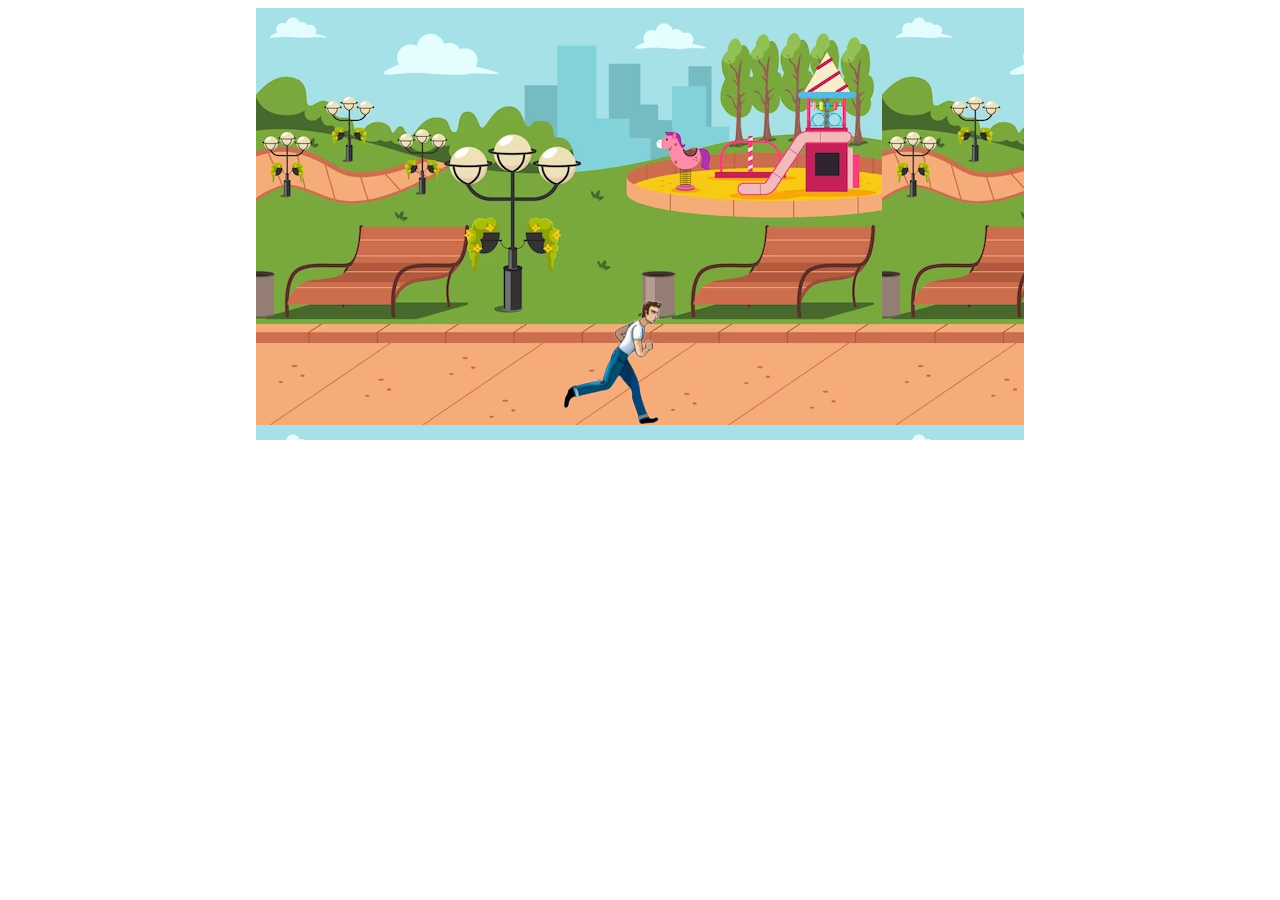
<file: maquetacion/1animacion/index.html>
<!DOCTYPE html>
<html lang="es">
<head>
    <meta charset="UTF-8">
    <meta name="viewport" content="width=device-width, initial-scale=1.0">
    <title>Persona corriendo en el parque</title>
    <style>
       .personaje
       {
        height: 170px;
        width: 118px;
        background: url(Captura\ de\ pantalla\ \(3\).png);
        margin: 0 auto;
        animation: correr 2s steps(8) infinite;
        position: absolute;
        left: 40%;
        bottom: 15px;

        
       }

       .fondo
       {
        height: 432px;
        width: 768px;
        margin: 0 auto;
        position: relative;
        background: url(city.png);
        animation: animar 2s linear infinite;
       }

       @keyframes correr 
       {
        0%{
            background-position: 0px;
        }

        100%
        {
            background-position: -928px;
        }
       }

       @keyframes animar
       {
        0% {
            background-position: 0px;
        }
        100%{
            background-position: -800px;
        }
       }
    </style>
</head>
<body>

<div class="fondo">
    <div class="personaje"></div>
</div>

</body>
</html>
</html>
</file>
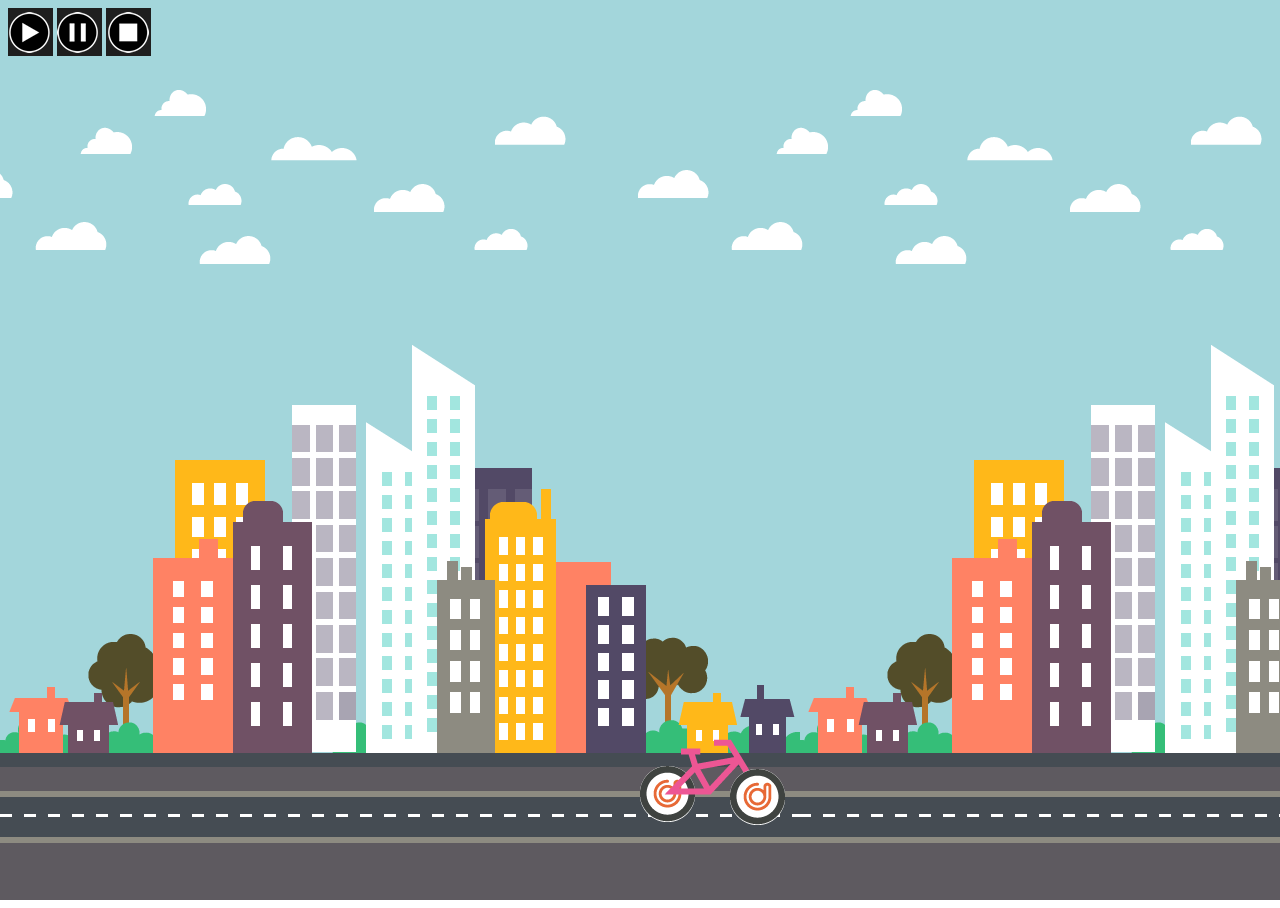
<file: maquetacion/2animacion/index.html>
<!DOCTYPE html>
<html>
<head>
	<meta charset="utf-8">
	<title>Animación</title>
	<link rel="stylesheet" type="text/css" href="style.css">
</head>
<body>
	<input type="radio" id="play" name="control">
	<label class="button btn1" for="play"></label>

	<input type="radio" id="pause" name="control">
	<label class="button btn2" for="pause"></label>

	<input type="radio" id="stop" name="control">
	<label class="button btn3" for="stop"></label>

	<div class="fondo"></div>
	<div class="sol"></div>
	<div class="nubes"></div>
	<div class="ciudad"></div>
	<div class="bici">
		<div class="llanta llan1"></div>
		<div class="marco"></div>
		<div class="llanta llan2"></div>
	</div>
</body>
</html>
</file>
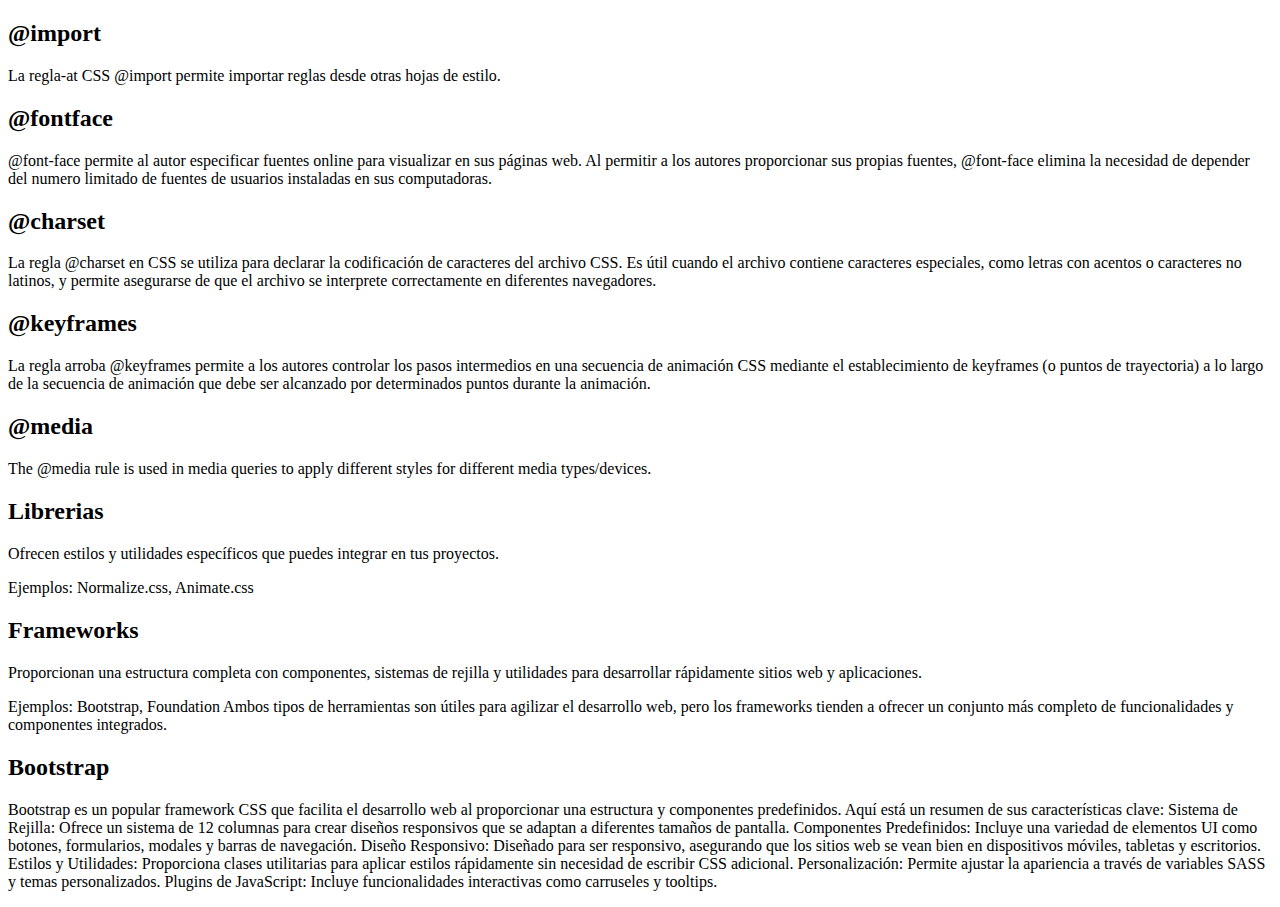
<file: maquetacion/CONSULTA/index.html>
<!DOCTYPE html>
<html lang="en">
<head>
    <meta charset="UTF-8">
    <meta name="viewport" content="width=device-width, initial-scale=1.0">
    <title>Consulta</title>
</head>
<body>

   
    <h2>@import</h2>
    <p>La regla-at CSS @import permite importar reglas desde otras hojas de estilo. </p>
    <h2>@fontface</h2>
    <p>@font-face permite al autor especificar fuentes online para visualizar en sus páginas web. Al permitir a los autores proporcionar sus propias fuentes, @font-face elimina la necesidad de depender del numero limitado de fuentes de usuarios instaladas en sus computadoras.</p>
    <h2>@charset</h2>
    <p>La regla @charset en CSS se utiliza para declarar la codificación de caracteres del archivo CSS. Es útil cuando el archivo contiene caracteres especiales, como letras con acentos o caracteres no latinos, y permite asegurarse de que el archivo se interprete correctamente en diferentes navegadores.</p>
    <h2>@keyframes</h2>
    <p>La regla arroba @keyframes permite a los autores controlar los pasos intermedios en una secuencia de animación CSS mediante el establecimiento de keyframes (o puntos de trayectoria) a lo largo de la secuencia de animación que debe ser alcanzado por determinados puntos durante la animación.</p>
    <h2>@media</h2>
    <p>The @media rule is used in media queries to apply different styles for different media types/devices.</p>

    <h2>Librerias</h2>
    <p>Ofrecen estilos y utilidades específicos que puedes integrar en tus proyectos.</p>
    <p> Ejemplos: Normalize.css, Animate.css</p>
    <h2>Frameworks</h2>
    <p>Proporcionan una estructura completa con componentes, sistemas de rejilla y utilidades para desarrollar rápidamente sitios web y aplicaciones.</p>
    <p>Ejemplos: Bootstrap, Foundation
    Ambos tipos de herramientas son útiles para agilizar el desarrollo web, pero los frameworks tienden a ofrecer un conjunto más completo de funcionalidades y componentes integrados.</p>
   
    <h2>Bootstrap</h2>
    <p>Bootstrap es un popular framework CSS que facilita el desarrollo web al proporcionar una estructura y componentes predefinidos. Aquí está un resumen de sus características clave:

        Sistema de Rejilla: Ofrece un sistema de 12 columnas para crear diseños responsivos que se adaptan a diferentes tamaños de pantalla.
        Componentes Predefinidos: Incluye una variedad de elementos UI como botones, formularios, modales y barras de navegación.
        Diseño Responsivo: Diseñado para ser responsivo, asegurando que los sitios web se vean bien en dispositivos móviles, tabletas y escritorios.
        Estilos y Utilidades: Proporciona clases utilitarias para aplicar estilos rápidamente sin necesidad de escribir CSS adicional.
        Personalización: Permite ajustar la apariencia a través de variables SASS y temas personalizados.
        Plugins de JavaScript: Incluye funcionalidades interactivas como carruseles y tooltips.</p>

        
        
       
</body>
</html>
</file>
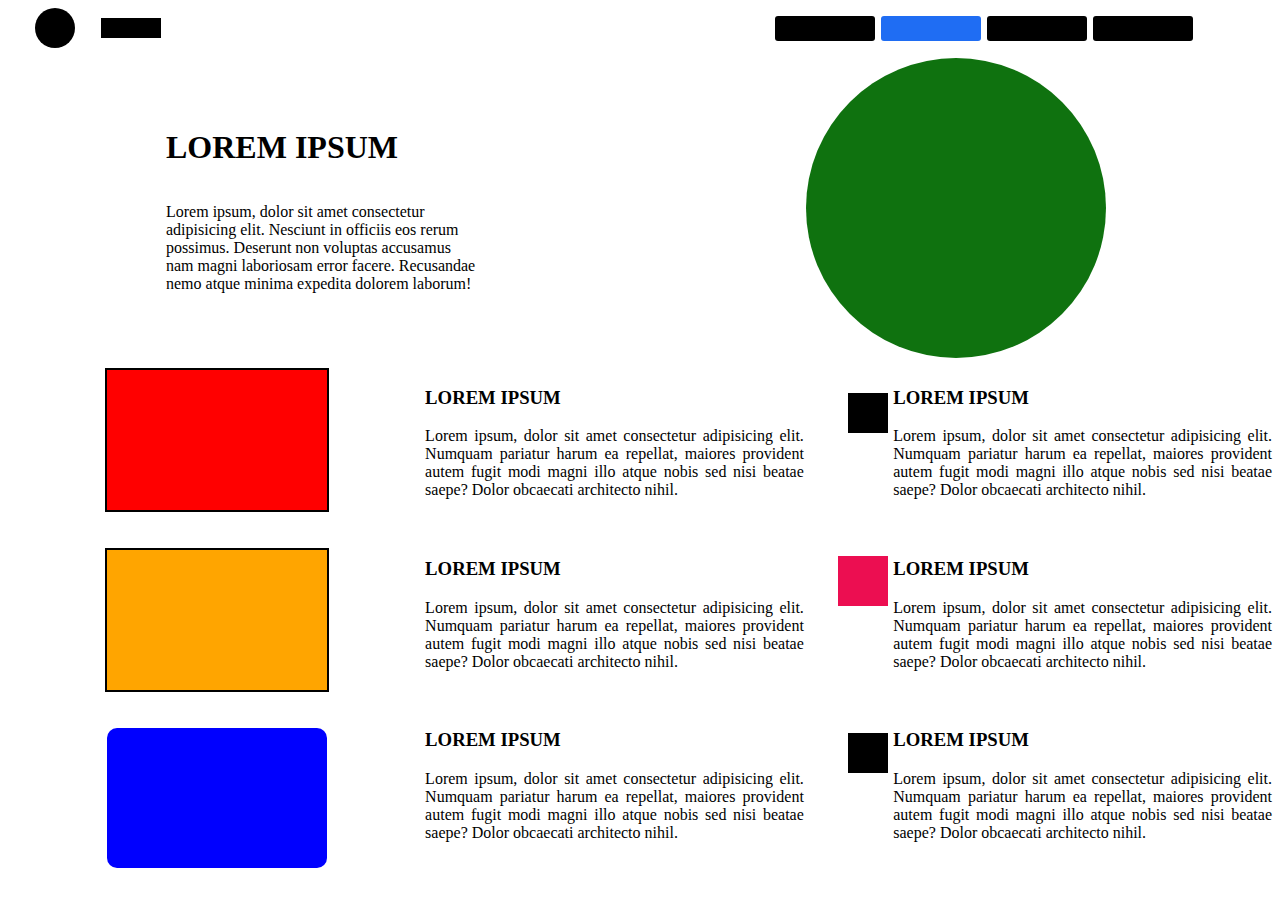
<file: maquetacion/maqueta/index.html>
<!DOCTYPE html>
<html lang="en">
<head>
    <meta charset="UTF-8">
    <meta name="viewport" content="width=device-width, initial-scale=1.0">
    <title>Maqueta 2</title>
    <link rel="stylesheet" href="style.css">
</head>
<body>
    <header>
        <nav class="barra_navegacion">
            <div class="caja_1">
                <div class="icono"></div>
                <div id="texto_barra"></div>
            </div>
    
            <div class="caja_2">
                <div></div>
                <div></div>
                <div></div>
                <div></div>
            </div>
        </nav>
    </header>

    <div class="rectangulo_body">
        <div class="box_izq">
            <div>
                <h1>LOREM IPSUM</h1>
            </div>
            <div>
                <p>Lorem ipsum, dolor sit amet consectetur adipisicing elit. Nesciunt in officiis eos rerum possimus. Deserunt non voluptas accusamus nam magni laboriosam error facere. Recusandae nemo atque minima expedita dolorem laborum!</p>
            </div>
        </div>
        <div class="box_img">
            <div></div>
        </div>
    </div>

    <div class="container_box">
        <div class="aside_left">
            <div class="box_red"></div>
            <div class="box_orange"></div>
            <div class="box_blue"></div>
        </div>
    
        <div class="aside_right">
            <div class="box_aside_1">
                <div>
                    <h3>LOREM IPSUM</h3>
                    <p>Lorem ipsum, dolor sit amet consectetur adipisicing elit. Numquam pariatur harum ea repellat, maiores provident autem fugit modi magni illo atque nobis sed nisi beatae saepe? Dolor obcaecati architecto nihil.</p>
                </div>
    
                <div>
                    <h3>LOREM IPSUM</h3>
                    <p>Lorem ipsum, dolor sit amet consectetur adipisicing elit. Numquam pariatur harum ea repellat, maiores provident autem fugit modi magni illo atque nobis sed nisi beatae saepe? Dolor obcaecati architecto nihil.</p>
                </div>
    
                <div>
                    <h3>LOREM IPSUM</h3>
                    <p>Lorem ipsum, dolor sit amet consectetur adipisicing elit. Numquam pariatur harum ea repellat, maiores provident autem fugit modi magni illo atque nobis sed nisi beatae saepe? Dolor obcaecati architecto nihil.</p>
                </div>
    
            </div>
    
    
            <div class="box_aside_2">
                <div></div>
                <div></div>
                <div></div>
            </div>
    
    
            <div class="box_aside_3">
                <div>
                    <h3>LOREM IPSUM</h3>
                    <p>Lorem ipsum, dolor sit amet consectetur adipisicing elit. Numquam pariatur harum ea repellat, maiores provident autem fugit modi magni illo atque nobis sed nisi beatae saepe? Dolor obcaecati architecto nihil.</p>
                </div>
    
                <div>
                    <h3>LOREM IPSUM</h3>
                    <p>Lorem ipsum, dolor sit amet consectetur adipisicing elit. Numquam pariatur harum ea repellat, maiores provident autem fugit modi magni illo atque nobis sed nisi beatae saepe? Dolor obcaecati architecto nihil.</p>
                </div>
    
                <div>
                    <h3>LOREM IPSUM</h3>
                    <p>Lorem ipsum, dolor sit amet consectetur adipisicing elit. Numquam pariatur harum ea repellat, maiores provident autem fugit modi magni illo atque nobis sed nisi beatae saepe? Dolor obcaecati architecto nihil.</p>
                </div>
            </div>
    
    
        </div>
    </div>
    
    
    
    
</body>
</html>
</file>
<file: maquetacion/2animacion/style.css>
html,body{
	overflow: hidden;
	height: 100%;
	width: 100%;
}
.fondo{
	position: absolute;
	top: 0px;
	left: 0px;
	background: #A3D6DB;
	width: 100%;
	height: 100%;
	animation-name: fondo;
	animation-duration: 20s;
	animation-iteration-count: infinite;

}
.sol{ 
	background: #FFA500;
	width: 100px;
	height: 100px;
	position: absolute;
	left: -110px;
	top: 30%;
	border-radius: 100px;
	box-shadow: 0px 0px 0px 10px rgba(255,140,0,0.5);
	animation-name: sol;
	animation-duration: 20s;
	animation-iteration-count:infinite;
}

.nubes{
	background-image: url(images/fondo1.png);
	background-repeat: repeat-x;
	position: absolute; 
	top: 10%;
	left: 0px;
	width: 100%;
	height: 174px;	
	animation-name: nubes;
	animation-duration: 10s;
	animation-timing-function: linear;
	animation-iteration-count: infinite;

}

.ciudad{
	background-image: url(images/ciudad.png);
	background-repeat: repeat-x;
	background-position: 0px 100%;
	position: absolute; 
	top: 10%;
	left: 0px;
	width: 100%;
	height: 90%;	
	animation-name: ciudad;
	animation-duration: 30s;
	animation-timing-function: linear;
	animation-iteration-count: infinite;
}

.bici{ 
	width: 145px; 
	height: 80px;
	position: absolute;
	bottom: 9%;
	left: 50%;
	text-align: center;
}

.bici .marco{ 
	background-image: url(images/marcobici.png);
	width: 98px;
	height: 56px;
	display: inline-block;
	z-index: 2;
	position: relative;
}

.bici .llanta{ 
	background-image: url(images/llanta.png);
	width: 55px;
	height: 56px;
	display: inline-block;
	position: absolute;
	animation-name: llantas;
	animation-duration: 1s;
	animation-iteration-count: infinite;
 
}
.bici .llanta.llan1{
	top: 27px;
	left: 0px;
	z-index: 0;
}
.bici .llanta.llan2{
	top: 30px;
	right: 0px;
	z-index: 4;
}

input[type=radio]{ position: relative; z-index: 100; display: none; }
.button{
	position: relative;
	z-index: 100;
	cursor: pointer;
	background:#1f1f1f;
	display: inline-block;
	padding: 12px 15px;	
	height: 24px; 
	width: 15px;
	background-repeat: no-repeat;
}
.button.btn1{ 
	background-image: url(images/play.png); 
	background-repeat: no-repeat;
	background-position: -50px;
}
.button.btn2{ 
	background-image: url(images/play.png); 
	background-repeat: no-repeat;
	background-position: 0px;
}
.button.btn3{ 
	background-image: url(images/play.png); 
	background-repeat: no-repeat;
	background-position: -100px;
}
#play:checked ~ .btn1{
	background-color: #fafad2;
}
#pause:checked ~ .btn2{
	background-color: #fafad2;
}
#stop:checked ~ .btn3{
	background-color: #fafad2;
}
@keyframes sol{
	0%{ left: -110px; top: 30%; }
	50%{ left: 50%; top: 5%; background: #FF4500; }
	100%{ left: calc(100% + 10px); top: 30%; background: #bee2e6; box-shadow: 0px 0px 0px 10px rgba(73,92,95,0.5); }
}

@keyframes fondo{
	50%{ background: #A3D6DB; }
	100%{ background: #103D42; }
}

@keyframes nubes{
	from{ background-position: 0 0; }
	to{ background-position: 100% 0; }
}
@keyframes ciudad{
	from{ background-position: 0 100%; }
	to{ background-position: 100% 100%; }
}

@keyframes llantas{
	from{ transform: rotate(0deg); }
	to{ transform: rotate(360deg); }
}


#pause:checked ~ .sol{
	animation-name: sol;
	animation-play-state: paused;
}

#pause:checked ~ .fondo{
	animation-name: fondo;
	animation-play-state: paused;
}
#pause:checked ~ .nubes{
	animation-name: nubes;
	animation-play-state: paused;
}
#pause:checked ~ .ciudad{
	animation-name: ciudad;
	animation-play-state: paused;
}
#pause:checked ~ .bici .llanta{
	animation-name: llantas;
	animation-play-state: paused;
}


#play:checked ~ .sol{
	animation-name: sol;
	animation-play-state: running;
}

#play:checked ~ .fondo{
	animation-name: fondo;
	animation-play-state: running;
}
#play:checked ~ .nubes{
	animation-name: nubes;
	animation-play-state: running;
}
#play:checked ~ .ciudad{
	animation-name: ciudad;
	animation-play-state: running;
}
#play:checked ~ .bici .llanta{
	animation-name: llantas;
	animation-play-state: running;
}

#stop:checked ~ .sol{
	animation-name: stopSol;
	animation-iteration-count: 1;
	animation-fill-mode: forwards;
}

#stop:checked ~ .fondo{
	animation-name: stopFondo;
	animation-iteration-count: 1;
	animation-fill-mode: forwards;
}
#stop:checked ~ .nubes{
	animation-name: stopNubes;
	animation-iteration-count: 1;
	animation-fill-mode: forwards;
}

#stop:checked ~ .ciudad{
	animation-name: stopCiudad;
	animation-iteration-count: 1;
	animation-fill-mode: forwards;
}

#stop:checked ~ .bici .llanta{
	animation-name: stopLlantas;
	animation-iteration-count: 1;
	animation-fill-mode: forwards;
}


@keyframes stopNubes{
	from{ background-position: 0 0; }
	to{ background-position: 0 0; }
}
@keyframes stopFondo{
	from{ background: #A3D6DB; }
	to{ background: #A3D6DB; }
}

@keyframes stopSol{
	from{ left: -110px; }
	to{ left: -110px; }
}
@keyframes stopCiudad{
	from{ background-position: 0 100%; }
	to{ background-position: 0 100%; }
}
@keyframes stopLlantas{
	from{ transform: rotate(0deg); }
	to{ transform: rotate(0deg); }
}
</file>
<file: maquetacion/maqueta/style.css>
h3{
 text-transform: uppercase;
}



.barra_navegacion {
 display:flex;
 justify-content: space-between;
 width:100%;
 height:auto;
}



.barra_navegacion .caja_1{
 display:flex;
 justify-content: center;
 justify-content: space-evenly;
 align-items: center;
 width:180px;
}


.barra_navegacion .caja_1 div{
 background-color: #000;
 width:40px;
 height:40px;
}

.caja_1 .icono {
 border-radius:50%;
}

.caja_1 #texto_barra {
 height:20px;
 width: 60px;
}



.barra_navegacion .caja_2 {
 display:flex;
 align-items: center;
 width: 500px;
}

.barra_navegacion .caja_2 div {
 margin:3px;
 background-color: #000;
 height: 25px;
 width: 100px;
 border-radius: 3px;
}

.barra_navegacion .caja_2 div:nth-child(2){
 background-color: rgb(31, 109, 243);
}






.rectangulo_body{
 width: 100%;
 height:auto;
 display:flex;
 margin-top: 10px;
}

.rectangulo_body div {
 width:50%;
 height:auto;
 display:flex;
 justify-content: center;
 align-items: center;
}

.rectangulo_body .box_izq {
 display: flex;
 flex-direction: column;
}

.rectangulo_body .box_izq div{
 display: flex;
 justify-content: left;
}




.rectangulo_body .box_img div {
 width:300px;
 height:300px;
 background-color: rgb(15, 114, 15);
 border-radius: 50%;
}




.container_box {
 display:flex;
 margin-top: 10px;
 width: 100%;
}



.aside_left {
 display:flex;
 flex-direction: column;
 justify-content: space-between;
 align-items: center;
 width:33%;
 height:500px;
}

.aside_left div {
 height:140px;
 width:220px;
 background-color: rgb(255, 95, 228);
 margin:0px 20px;
}

.aside_left .box_red {
 background-color: #F00;
 border:2px solid black;
 margin-bottom:10px;
}

.aside_left .box_orange {
 background-color: orange;
 border:2px solid black;
 margin-bottom:10px;
}

.aside_left .box_blue {
 background-color:#00f;
 border-radius: 10px;
}


.aside_right {
 display:flex;
 width:67%;
}

.aside_right .box_aside_1,
.aside_right .box_aside_3{
 display:flex;
 flex-direction: column;
 justify-content: space-between;
 margin-bottom:10px;
 height: auto;
 width:100%;
}


.aside_right .box_aside_1 div,
.aside_right .box_aside_3 div{
 width:100%;
 text-align: justify;
}

.box_aside_2{
 position: relative;
 display:flex;
 flex-direction:column;
 justify-content: space-between;
 align-items: flex-end;
 width:200px;
}

.box_aside_2 div:first-child{
 margin: 25px 5px 0 0;
 background-color: rgb(0, 0, 0);
 width:40px;
 height:40px;
}

.box_aside_2 div:nth-child(2){
 margin: 25px 5px 0 0;
 background-color: rgb(236, 14, 81);
 width:50px;
 height:50px;
 position: relative;
 top: -50px;
}

.box_aside_2 div:last-child{
 margin: 25px 5px 0 0;
 background-color: rgb(0, 0, 0);
 width:40px;
 height:40px;
 position: relative;
 top:-95px;
}



/*RESOLUCION DE CELULARES*/

@media(max-width:560px){
 header .barra_navegacion {
     display:flex;
     flex-direction: column;
     width:100%;
 }

 .barra_navegacion .caja_2 {
     display:flex;
     align-items: center;
     width: auto;
 }


.rectangulo_body .box_izq {
 margin:0 5px;
}


 .rectangulo_body{
     flex-direction: column;
 }

 .rectangulo_body div {
     width:100%;
     height:auto;
     display:flex;
     justify-content: center;
     align-items: center;
 }

 .rectangulo_body .box_img div {
     width:250px;
     height:250px;
     background-color: rgb(105, 105, 105);
     border-radius: 50%;
 }

 .container_box {
     display:flex;
     flex-direction: column;
     justify-content: center;
     align-items: center;
     margin-top: 10px;
     width: 100%;
 }

 .aside_left div {
     height:100px;
     width:100%;
     background-color: rgb(255, 95, 228);
 }
 

 .barra_navegacion .caja_2 div:nth-child(1){
     background-color: rgb(62, 107, 255);
 }


 .barra_navegacion .caja_2 div:nth-child(2){
     background-color: rgb(7, 8, 10);
 }


 .aside_left .box_red {
     background-color: rgb(17, 0, 255);
     border:2px solid black;
     margin:10px;
     width:310px;
 }
 
 .aside_left .box_orange {
     background-color: orange;
     border:2px solid black;
     margin-bottom:10px;
     width:310px;
 }
 
 .aside_left .box_blue {
     background-color:rgb(255, 0, 0);
     border-radius: 10px;
     width:310px;
 }

 .aside_left{
     width: auto;
     display: flex;
     flex-direction: column;
     justify-content: space-evenly;
 }
 

}


/*RESOLUCION DE TABLETS*/

@media (min-width:561px) and (max-width:1080px){
 
 .barra_navegacion .caja_2 div:nth-child(2){
     background-color: rgb(0, 0, 0);
 }

 .barra_navegacion .caja_2 div:last-child{
     background-color: rgb(74, 131, 255);
 }

 .rectangulo_body .box_img div {
     width:300px;
     height:300px;
     background-color: rgb(255, 251, 0);
     border-radius: 50%;
     box-shadow: 0 0 8px 2px black;
 }
 
 .container_box {
     display:flex;
     flex-direction: column;
     width: 100%;
     position: relative;
 }

 .container_box .aside_left{
     display:flex;
     flex-direction: row-reverse;
     width:100%;
     height: 200px;
 }

 .aside_right {
     display:flex;
     width:100%;
 }

}
</file>
